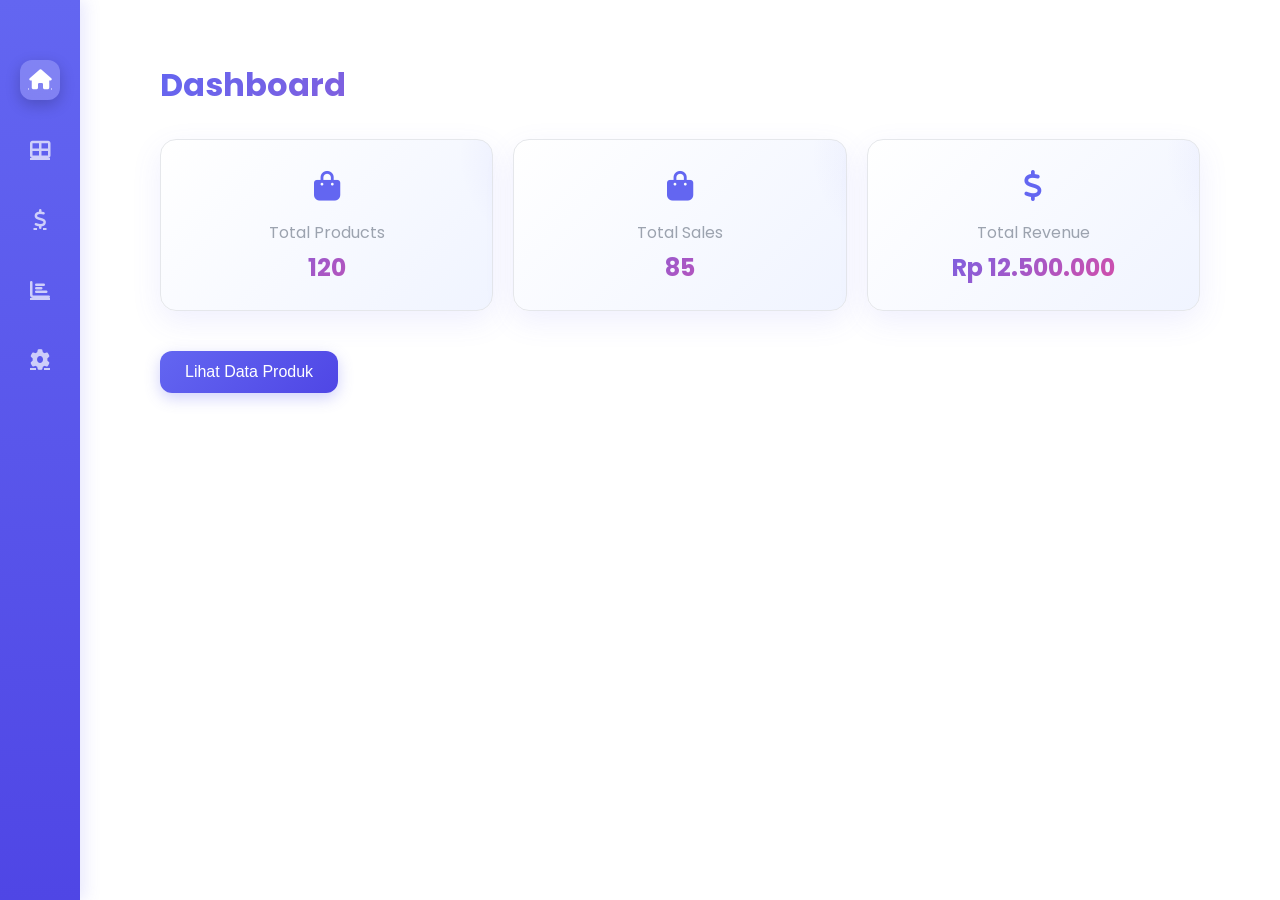
<file: dashboard.html>
<!DOCTYPE html>
<html lang="en">

<head>
    <meta charset="UTF-8">
    <meta name="viewport" content="width=device-width, initial-scale=1.0">
    <title>Dashboard</title>
    <link rel="stylesheet" href="https://cdnjs.cloudflare.com/ajax/libs/font-awesome/6.0.0-beta3/css/all.min.css">
    <link href="https://fonts.googleapis.com/css2?family=Poppins:wght@400;500;600;700&display=swap" rel="stylesheet">

    <link rel="stylesheet" href="css/style.css">
</head>

<body>
    <div class="dashboard-container">
        <aside class="sidebar">
            <nav>
                <ul>
                    <li class="active"><a href="dashboard.html"><i class="fas fa-home"></i></a></li>
                    <li><a href="products.html"><i class="fas fa-th-large"></i></a></li>
                    <li><a href="#"><i class="fas fa-dollar-sign"></i></a></li>
                    <li><a href="#"><i class="fas fa-chart-bar"></i></a></li>
                    <li><a href="#"><i class="fas fa-cog"></i></a></li>
                </ul>
            </nav>
        </aside>

        <main class="main-content">
            <header class="page-header">
                <h1>Dashboard</h1>
            </header>

            <section class="summary-cards" id="summaryCards">
            </section>

            <section class="additional-content">
                <div class="action-box">
                    <button id="viewProductsBtn" class="action-btn">Lihat Data Produk</button>
                </div>
            </section>
        </main>
    </div>

    <script src="js/script.js"></script>
</body>

</html>
</file>
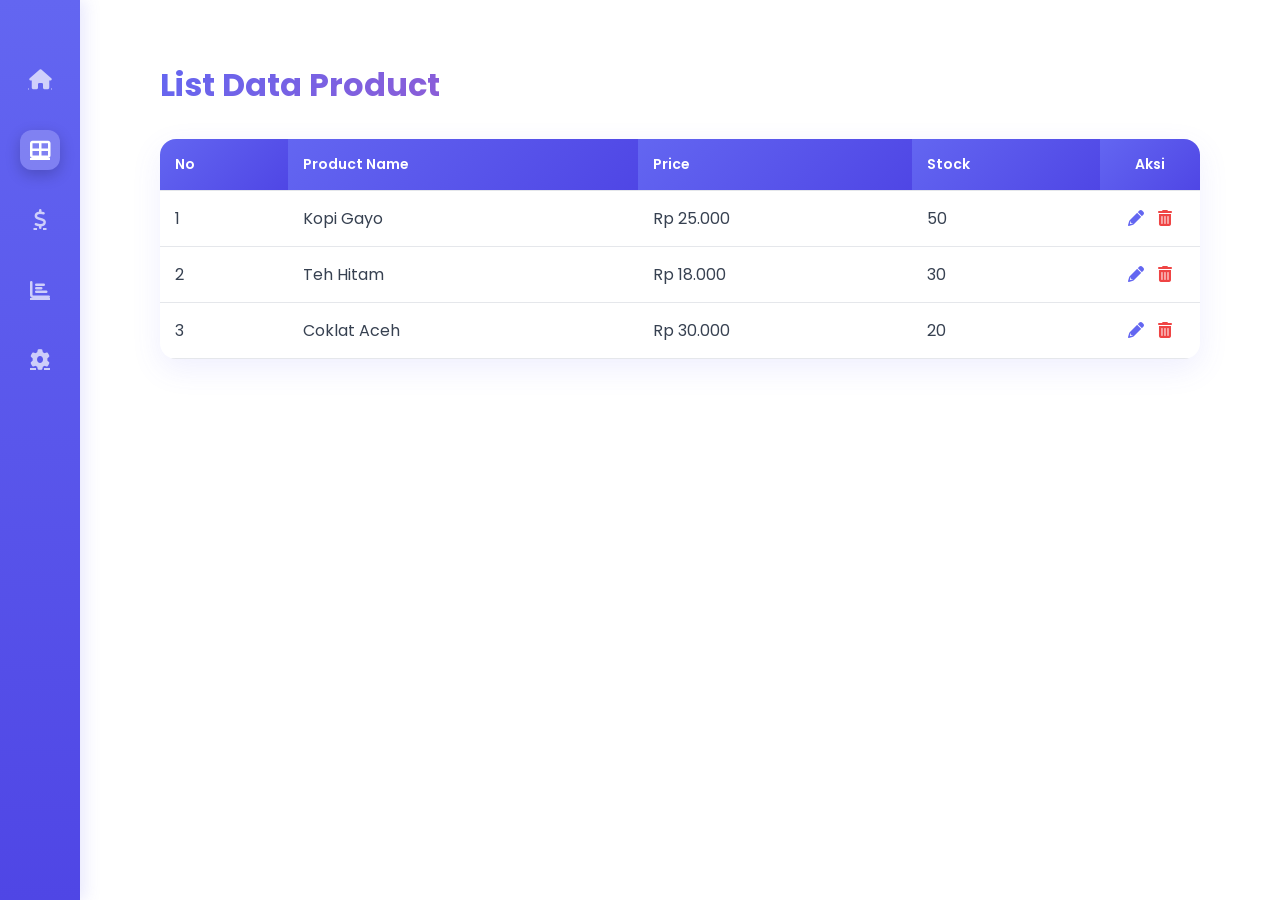
<file: products.html>
<!DOCTYPE html>
<html lang="en">
<head>
    <meta charset="UTF-8">
    <meta name="viewport" content="width=device-width, initial-scale=1.0">
    <title>List Data Product</title>
    
    <link rel="stylesheet" href="https://cdnjs.cloudflare.com/ajax/libs/font-awesome/6.0.0-beta3/css/all.min.css">
    <link href="https://fonts.googleapis.com/css2?family=Poppins:wght@400;500;600;700&display=swap" rel="stylesheet">
    
    <link rel="stylesheet" href="css/style.css">
</head>
<body>
    <div class="dashboard-container">
        <aside class="sidebar">
            <nav>
                <ul>
                    <li><a href="dashboard.html"><i class="fas fa-home"></i></a></li>
                    <li class="active"><a href="#"><i class="fas fa-th-large"></i></a></li> <li><a href="#"><i class="fas fa-dollar-sign"></i></a></li>
                    <li><a href="#"><i class="fas fa-chart-bar"></i></a></li>
                    <li><a href="#"><i class="fas fa-cog"></i></a></li>
                </ul>
            </nav>
        </aside>

        <main class="main-content">
            <header class="page-header">
                <h1>List Data Product</h1>
            </header>

            <section class="product-data">
                <table class="product-table">
                    <thead>
                        <tr>
                            <th>No</th>
                            <th>Product Name</th>
                            <th>Price</th>
                            <th>Stock</th>
                            <th class="aksi-col">Aksi</th>
                        </tr>
                    </thead>
                    <tbody id="productTableBody">
                        </tbody>
                </table>
            </section>
        </main>
    </div>

    <script src="js/script.js"></script>
</body>
</html>
</file>
<file: css/style.css>
:root {
    --primary-color: #6366f1;
    --primary-dark: #4f46e5;
    --primary-light: #818cf8;
    --secondary-color: #f0f4ff;
    --accent-color: #ec4899;
    --success-color: #10b981;
    --danger-color: #ef4444;
    --light-text: #9ca3af;
    --dark-text: #374151;
    --border-color: #e5e7eb;
    --box-shadow: 0 10px 30px rgba(99, 102, 241, 0.1);
    --box-shadow-hover: 0 15px 40px rgba(99, 102, 241, 0.15);
}

* {
    box-sizing: border-box;
}

body {
    font-family: 'Poppins', sans-serif;
    margin: 0;
    padding: 0;
    background: linear-gradient(135deg, #f0f4ff 0%, #ffffff 100%);
    color: var(--dark-text);
}

.input-container {
    margin-bottom: 25px;
    position: relative;
}

.input-container input {
    width: 100%;
    padding: 12px 45px 12px 45px;
    border: 2px solid var(--border-color);
    border-radius: 12px;
    font-size: 16px;
    outline: none;
    background-color: #ffffff;
    transition: all 0.3s ease;
    box-shadow: 0 2px 8px rgba(0, 0, 0, 0.03);
}

.input-container input:focus {
    border-color: var(--primary-color);
    box-shadow: 0 0 0 4px rgba(99, 102, 241, 0.1);
    background-color: #fafbff;
}

.input-container .icon,
.input-container .toggle-password {
    position: absolute;
    top: 50%;
    transform: translateY(-50%);
    color: var(--light-text);
    font-size: 18px;
    z-index: 10;
}

.input-container .icon {
    left: 15px;
}

.input-container .toggle-password {
    right: 15px;
    cursor: pointer;
    transition: color 0.3s;
}

.input-container .toggle-password:hover {
    color: var(--primary-color);
}

.login-wrapper {
    display: flex;
    min-height: 100vh;
    box-shadow: 0 0 20px rgba(99, 102, 241, 0.1);
}

.left-panel {
    flex: 1;
    background: linear-gradient(135deg, #6366f1 0%, #8b5cf6 100%);
    display: flex;
    justify-content: center;
    align-items: center;
    position: relative;
    overflow: hidden;
}

.left-panel::before {
    content: '';
    position: absolute;
    top: -50%;
    right: -50%;
    width: 500px;
    height: 500px;
    background: radial-gradient(circle, rgba(255, 255, 255, 0.1) 0%, transparent 70%);
    border-radius: 50%;
}

.illustration-placeholder img {
    max-width: 100%;
    height: auto;
    display: block;
    position: relative;
    z-index: 2;
}

.right-panel {
    flex: 1;
    padding: 60px 80px;
    display: flex;
    flex-direction: column;
    justify-content: center;
    background-color: white;
}

.header h1 {
    font-size: 32px;
    font-weight: 700;
    margin-bottom: 40px;
    background: linear-gradient(135deg, var(--primary-color), var(--accent-color));
    -webkit-background-clip: text;
    -webkit-text-fill-color: transparent;
    background-clip: text;
    text-align: center;
}

.forgot-password {
    text-align: right;
    margin-bottom: 25px;
}

.forgot-password a {
    color: var(--dark-text);
    text-decoration: none;
    font-size: 14px;
    transition: color 0.3s;
}

.forgot-password a:hover {
    color: var(--primary-color);
}

.login-btn {
    width: 100%;
    padding: 12px;
    background: linear-gradient(135deg, var(--primary-color), var(--primary-dark));
    color: white;
    border: none;
    border-radius: 12px;
    font-size: 18px;
    font-weight: 600;
    cursor: pointer;
    box-shadow: 0 5px 15px rgba(99, 102, 241, 0.3);
}

.login-btn:hover {
    background: linear-gradient(135deg, var(--primary-dark), #3730a3);
}

.login-btn:active {
    background: linear-gradient(135deg, #3730a3, #2d20a0);
}

.separator {
    text-align: center;
    margin: 30px 0;
    font-size: 14px;
    color: var(--light-text);
    position: relative;
}

.separator::before,
.separator::after {
    content: '';
    position: absolute;
    top: 50%;
    width: 40%;
    height: 1px;
    background: linear-gradient(to right, var(--border-color), transparent);
}

.separator::before {
    left: 0;
}

.separator::after {
    right: 0;
    background: linear-gradient(to left, var(--border-color), transparent);
}

.social-login {
    display: flex;
    gap: 15px;
    margin-bottom: 40px;
}

.social-btn {
    flex: 1;
    padding: 10px;
    border-radius: 12px;
    border: 1px solid var(--border-color);
    background-color: white;
    color: var(--primary-color);
    font-size: 16px;
    cursor: pointer;
}

.social-btn i {
    margin-right: 8px;
}

.social-btn:hover {
    background: var(--secondary-color);
    border-color: var(--primary-color);
}

.social-btn:active {
    background: #e0e7ff;
}

.signup-link {
    text-align: center;
    font-size: 14px;
    color: var(--dark-text);
}

.signup-link a {
    color: var(--primary-color);
    text-decoration: none;
    font-weight: 600;
    transition: color 0.3s;
}

.signup-link a:hover {
    color: var(--accent-color);
}

.image-card-wrapper {
    position: relative;
    display: flex;
    justify-content: center;
    align-items: center;
}

.floating-image-card {
    position: relative;
    width: 350px;
    height: 400px;
    border-radius: 30px;
    overflow: hidden;
    box-shadow: 0 25px 70px rgba(99, 102, 241, 0.25);
    background: white;
    border: 3px solid rgba(255, 255, 255, 0.3);
}

.floating-image-card img {
    width: 100%;
    height: 100%;
    object-fit: cover;
    display: block;
}

.image-card-wrapper::before {
    content: '';
    position: absolute;
    top: 20px;
    left: 50%;
    transform: translateX(-50%);
    width: 400px;
    height: 400px;
    background: radial-gradient(circle, rgba(99, 102, 241, 0.2), rgba(236, 72, 153, 0.15) 70%);
    border-radius: 50%;
    z-index: -1;
    filter: blur(40px);
}

.floating-image-card::after {
    content: '';
    position: absolute;
    top: 0;
    left: 0;
    right: 0;
    bottom: 0;
    background: linear-gradient(135deg, rgba(255, 255, 255, 0.1) 0%, transparent 50%, rgba(0, 0, 0, 0.05) 100%);
    pointer-events: none;
    border-radius: 30px;
}

.dashboard-container {
    display: flex;
    min-height: 100vh;
}

.sidebar {
    width: 80px;
    background: linear-gradient(180deg, #6366f1 0%, #4f46e5 100%);
    padding: 20px 0;
    box-shadow: 5px 0 15px rgba(99, 102, 241, 0.15);
    position: fixed;
    height: 100vh;
}

.sidebar ul {
    list-style: none;
    padding: 0;
    margin: 40px 0 0 0;
    text-align: center;
}

.sidebar li {
    margin-bottom: 30px;
}

.sidebar a {
    display: inline-flex;
    justify-content: center;
    align-items: center;
    width: 40px;
    height: 40px;
    color: rgba(255, 255, 255, 0.7);
    font-size: 20px;
    border-radius: 12px;
}

.sidebar a:hover,
.sidebar li.active a {
    background-color: rgba(255, 255, 255, 0.2);
    color: white;
    box-shadow: 0 5px 15px rgba(0, 0, 0, 0.2);
}

.sidebar a:active {
    background-color: rgba(255, 255, 255, 0.3);
}

.main-content {
    flex-grow: 1;
    margin-left: 80px;
    padding: 40px 80px;
    background-color: white;
}

.page-header h1 {
    font-size: 32px;
    font-weight: 700;
    margin-bottom: 30px;
    background: linear-gradient(135deg, var(--primary-color), var(--accent-color));
    -webkit-background-clip: text;
    -webkit-text-fill-color: transparent;
    background-clip: text;
}

.summary-cards {
    display: flex;
    gap: 20px;
    margin-bottom: 40px;
}

.card {
    flex: 1;
    background: linear-gradient(135deg, #ffffff 0%, #f0f4ff 100%);
    padding: 25px;
    border-radius: 16px;
    box-shadow: var(--box-shadow);
    text-align: center;
    border: 1px solid var(--border-color);
    position: relative;
    overflow: hidden;
}

.card::before {
    content: '';
    position: absolute;
    top: -50%;
    right: -50%;
    width: 200px;
    height: 200px;
    background: radial-gradient(circle, rgba(99, 102, 241, 0.1) 0%, transparent 70%);
    border-radius: 50%;
}

.card:hover {
    box-shadow: var(--box-shadow-hover);
    border-color: var(--primary-color);
}

.card-icon {
    font-size: 30px;
    color: var(--primary-color);
    margin-bottom: 10px;
    position: relative;
    z-index: 2;
}

.card-title {
    font-size: 16px;
    color: var(--light-text);
    margin-bottom: 5px;
    position: relative;
    z-index: 2;
}

.card-value {
    font-size: 24px;
    font-weight: 700;
    background: linear-gradient(135deg, var(--primary-color), var(--accent-color));
    -webkit-background-clip: text;
    -webkit-text-fill-color: transparent;
    background-clip: text;
    position: relative;
    z-index: 2;
}

.action-box {
    display: flex;
    flex-direction: column;
    gap: 20px;
}

.action-btn {
    padding: 12px 25px;
    background: linear-gradient(135deg, var(--primary-color), var(--primary-dark));
    color: white;
    border: none;
    border-radius: 12px;
    font-size: 16px;
    font-weight: 500;
    cursor: pointer;
    width: fit-content;
    box-shadow: 0 5px 15px rgba(99, 102, 241, 0.3);
}

.action-btn:hover {
    background: linear-gradient(135deg, var(--primary-dark), #3730a3);
}

.action-btn:active {
    background: linear-gradient(135deg, #3730a3, #2d20a0);
}

.product-table {
    width: 100%;
    border-collapse: collapse;
    margin-top: 20px;
    background-color: white;
    box-shadow: var(--box-shadow);
    border-radius: 16px;
    overflow: hidden;
}

.product-table th,
.product-table td {
    padding: 15px;
    text-align: left;
    border-bottom: 1px solid var(--border-color);
}

.product-table th {
    background: linear-gradient(135deg, var(--primary-color), var(--primary-dark));
    font-weight: 600;
    color: white;
    font-size: 14px;
}

.product-table tr:hover {
    background-color: #f8faff;
}

.product-table th.aksi-col,
.product-table td.action-cell {
    text-align: center;
    width: 100px;
}

.action-cell i {
    cursor: pointer;
    margin: 0 5px;
    font-size: 16px;
    transition: color 0.3s;
}

.action-cell .edit-btn {
    color: var(--primary-color);
}

.action-cell .edit-btn:active {
    color: var(--primary-dark);
}

.action-cell .fa-save {
    color: var(--success-color);
}

.action-cell .delete-btn {
    color: var(--danger-color);
}

.action-cell .delete-btn:active {
    color: #dc2626;
}

.action-table .edit-input {
    width: 90%;
    padding: 8px;
    border: 2px solid var(--primary-color);
    border-radius: 8px;
    font-size: 14px;
    box-sizing: border-box;
}

.action-table .edit-input:focus {
    outline: none;
    box-shadow: 0 0 0 4px rgba(99, 102, 241, 0.1);
}

.product-table .price-input,
.product-table .stock-input {
    width: 80px;
    text-align: right;
    padding: 8px;
    border: 2px solid var(--border-color);
    border-radius: 8px;
}

.product-table .price-input:focus,
.product-table .stock-input:focus {
    outline: none;
    border-color: var(--primary-color);
    box-shadow: 0 0 0 4px rgba(99, 102, 241, 0.1);
}
</file>
